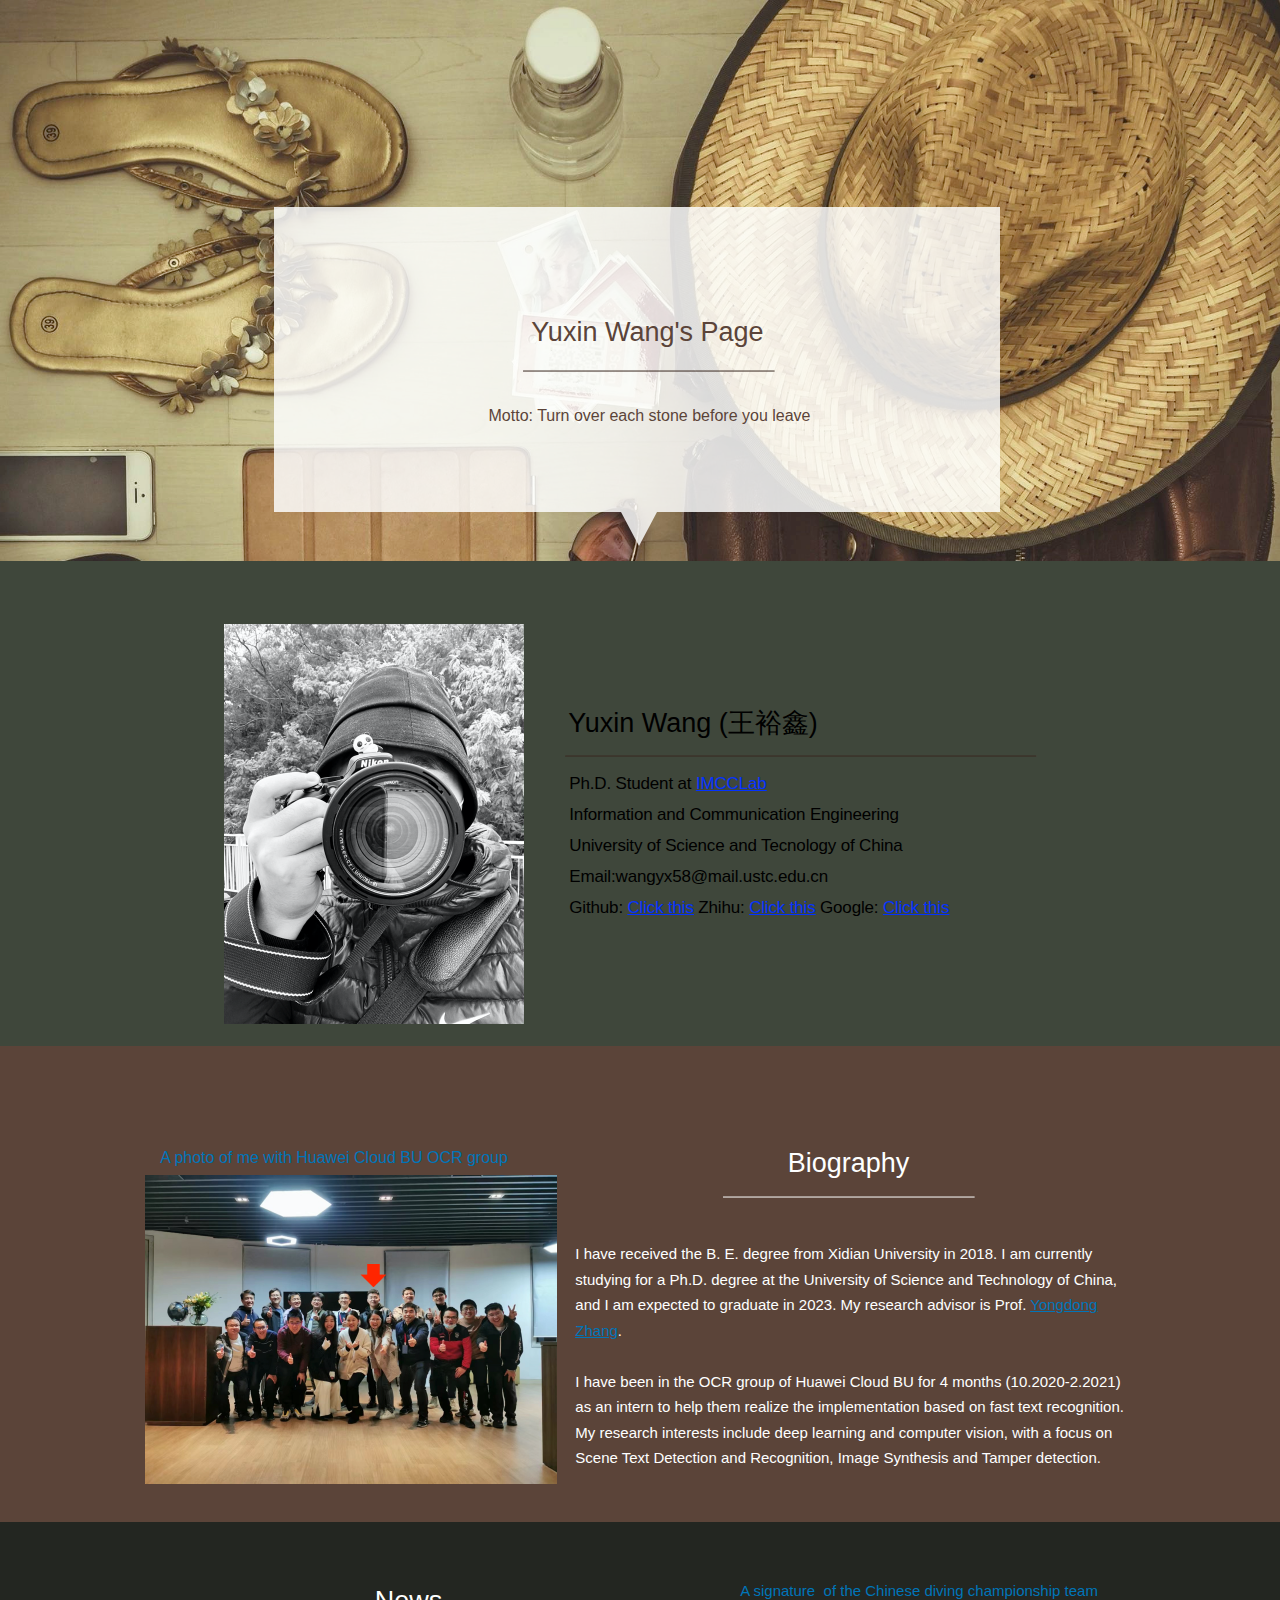
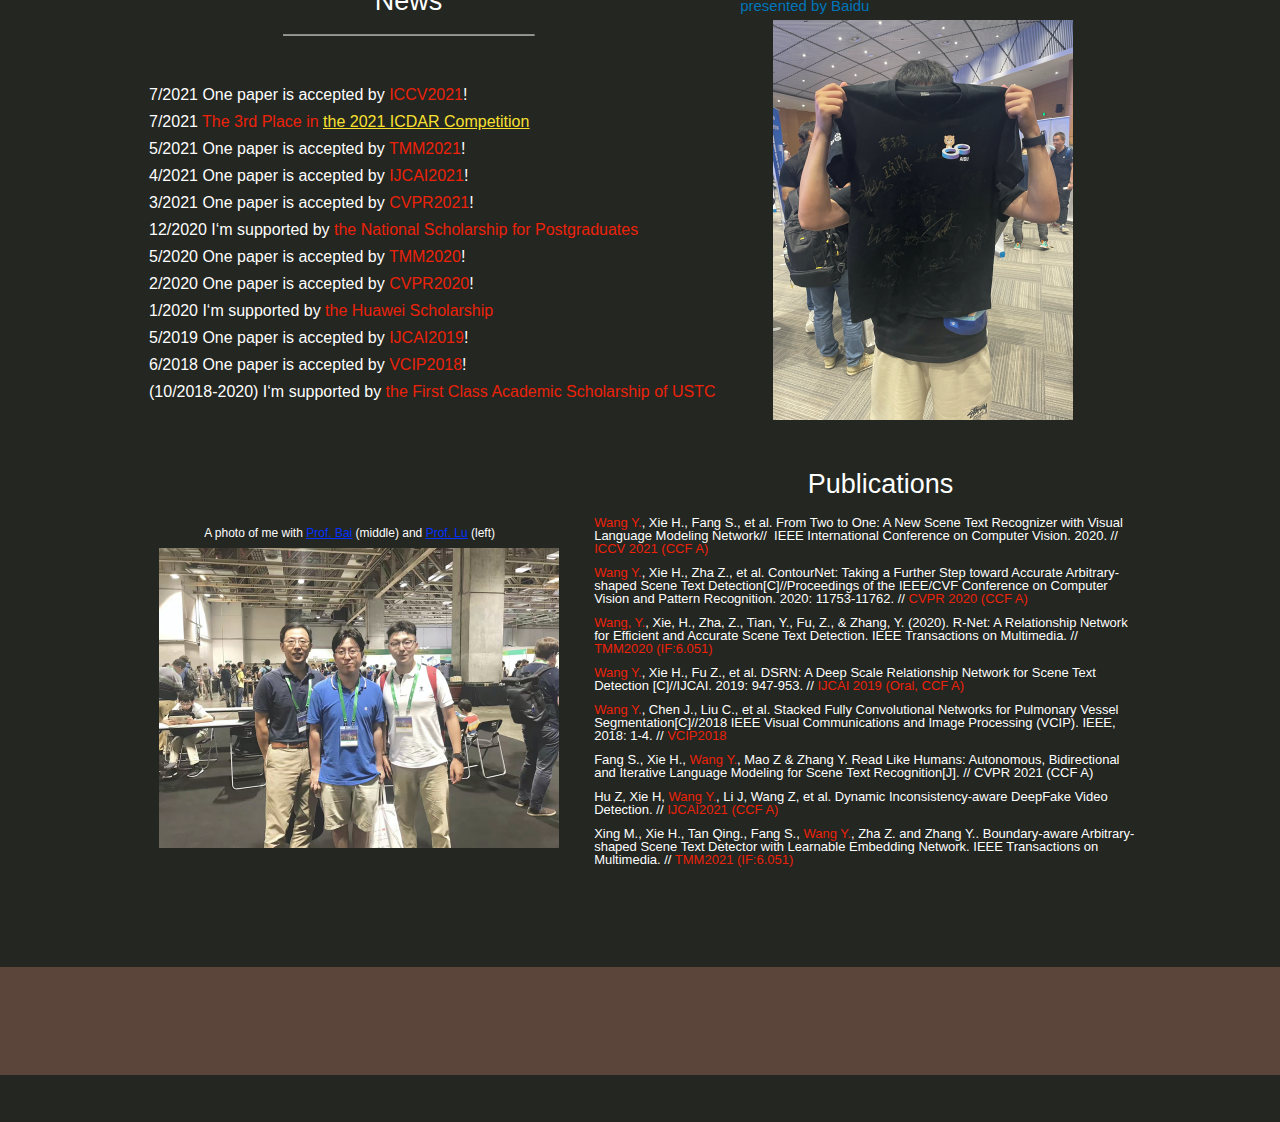
<file: index.html>
<!DOCTYPE html>
<!-- saved from url=(0118)file:///Users/wokcin/Library/Application%20Support/EverWeb/Preview%20Files/6C40913BC3E349C3BB185FADBC45A016/index.html -->
<html><head><meta http-equiv="Content-Type" content="text/html; charset=UTF-8"><title>EverWeb 3.4.2 Preview</title><meta name="viewport" content="width=1000"><meta name="description" content=""><meta name="generator" content="EverWeb 3.4.2 (2410)"><meta name="buildDate" content="2021年7月23日 星期五"><meta http-equiv="cache-control" content="max-age=0"><meta http-equiv="cache-control" content="no-cache"><meta http-equiv="expires" content="0"><meta http-equiv="expires" content="Tue, 01 Jan 1980 1:00:00 GMT"><meta http-equiv="pragma" content="no-cache"><link rel="stylesheet" type="text/css" href="./EverWeb 3.4.2 Preview_files/textstyles.css"><link rel="stylesheet" type="text/css" href="./EverWeb 3.4.2 Preview_files/responsive.css"><script type="text/javascript" src="./EverWeb 3.4.2 Preview_files/imageCode.js" defer=""></script><style type="text/css">a img {border:0px;}body {background: url('./EverWeb 3.4.2 Preview_files/background.jpg') no-repeat fixed center center;-webkit-background-size: cover;-moz-background-size: cover;-o-background-size: cover;background-size: cover;background-color: #FEFFFF;margin: 0px auto;}div.container {margin: 0px auto;width: 1000px;height: 2674px;}@media all and (max-device-width: 768px),(max-device-width: 568px),(max-device-width: 480px),(max-device-width: 667px),(max-device-width: 736px),(max-device-width: 360px)   {body {background: url('./EverWeb 3.4.2 Preview_files/background.jpg') no-repeat fixed center 0;-webkit-background-size: auto;-moz-background-size: auto;-o-background-size: auto;background-size: auto;max-width: 100%;}}.browser_mobile_back {left:0;top:0px;width:100%;min-height:100%;height:100%;z-index:-1;position: fixed;margin:0;padding:0;}.browser_mobile_back img {display:block !important;object-fit:cover;height:100%;width:100%}.shape_0 {background-color:#3F473B;opacity: 1.00; filter:alpha(opacity=100);}.shape_1 {background-color:#FEFFFF;opacity: 0.83; filter:alpha(opacity=83);}.shape_2 {background-color:#5B4439;opacity: 1.00; filter:alpha(opacity=100);}.shape_3 {background-color:#232621;opacity: 1.00; filter:alpha(opacity=100);}.shape_8 {background-color:#5B4439;opacity: 1.00; filter:alpha(opacity=100);}</style></head><body><div class="browser_mobile_back wddsk-hide"><img style="display:none" alt="background" src="./EverWeb 3.4.2 Preview_files/background.jpg"></div><div class="container" style="height:2674px"><div class="content" data-minheight="1000"><div class="shape_0" style="left:0;top:561px;width:100%;min-width:1000px;height:485px;z-index:0;position: absolute;"></div><div style="position:relative"><div class="shape_1" style="left:134px;top:207px;width:726px;height:305px;z-index:1;position: absolute;"></div></div><div class="shape_2" style="left:0;top:1046px;width:100%;min-width:1000px;height:485px;z-index:2;position: absolute;"></div><div class="shape_3" style="left:0;top:1522px;width:100%;min-width:1000px;height:1200px;z-index:3;position: absolute;"></div><div style="position:relative"><div class="shape_4" style="-webkit-transform: rotate(180deg);-moz-transform: rotate(180deg);-o-transform: rotate(180deg);-ms-transform: rotate(180deg);transform: rotate(180deg);left:481px;top:512px;width:36px;height:34px;z-index:4;position: absolute;"><img src="./EverWeb 3.4.2 Preview_files/shape_4@2x.png" height="34" width="36" alt="(placeholder)" data-src2x="./EverWeb 3.4.2 Preview_files/shape_4@2x.png" srcset="./EverWeb 3.4.2 Preview_files/shape_4.png 1x, ./EverWeb 3.4.2 Preview_files/shape_4@2x.png 2x" data-src-orig="./EverWeb 3.4.2 Preview_files/shape_4.png"></div></div><div style="position:relative"><div class="shape_5" style="left:344px;top:313px;width:327px;height:51px;z-index:5;position: absolute;"><div class="paraWrap" style="padding: 4.32px 2.16px 4.32px 2.16px; "><p class="para1"><span style="line-height:31px" class="Style2">Yuxin Wang's Page</span></p></div></div></div><div style="position:relative"><div class="shape_6" style="left:317px;top:402px;width:385px;height:54px;z-index:6;position: absolute;"><p class="para3"><span style="line-height:27px" class="Style4">Motto: Turn over each stone before you leave</span></p></div></div><div style="position:relative"><div class="shape_7" style="left:382.5px;top:355.5px;width:252px;height:30px;z-index:7;position: absolute;"><img src="./EverWeb 3.4.2 Preview_files/shape_7@2x.png" height="30" width="252" alt="(placeholder)" data-src2x="./EverWeb 3.4.2 Preview_files/shape_7@2x.png" srcset="./EverWeb 3.4.2 Preview_files/shape_7.png 1x, ./EverWeb 3.4.2 Preview_files/shape_7@2x.png 2x" data-src-orig="./EverWeb 3.4.2 Preview_files/shape_7.png"></div></div><div style="position:relative"><div class="shape_9" style="left:426px;top:704px;width:394px;height:82px;z-index:9;position: absolute;"><div class="paraWrap" style="padding: 4.32px 2.16px 4.32px 2.16px; "><p class="para5"><span style="line-height:31px" class="Style55">Yuxin Wang (王裕鑫)</span></p></div></div></div><div style="position:relative"><div class="shape_10" style="left:424.5px;top:740.5px;width:472px;height:30px;z-index:10;position: absolute;"><img src="./EverWeb 3.4.2 Preview_files/shape_10@2x.png" height="30" width="472" alt="(placeholder)" data-src2x="./EverWeb 3.4.2 Preview_files/shape_10@2x.png" srcset="./EverWeb 3.4.2 Preview_files/shape_10.png 1x, ./EverWeb 3.4.2 Preview_files/shape_10@2x.png 2x" data-src-orig="./EverWeb 3.4.2 Preview_files/shape_10.png"></div></div><div style="position:relative"><div class="shape_11" style="left:425px;top:770px;width:507px;height:232px;z-index:11;position: absolute;"><div class="paraWrap" style="padding: 4.32px 4.32px 4.32px 4.32px; "><p class="para5"><span style="line-height:20px" class="Style56">Ph.D. Student at </span><span style="line-height:20px" class="linkStyle_30"><a href="http://imcc.ustc.edu.cn/members.html" class="linkStyle_30">IMCCLab</a></span></p><p class="para5"><span style="line-height:20px" class="Style56">Information and Communication Engineering</span></p><p class="para5"><span style="line-height:20px" class="Style56">University of Science and Tecnology of China</span></p><p class="para5"><span style="line-height:20px" class="Style56">Email:wangyx58@mail.ustc.edu.cn</span></p><p class="para5"><span style="line-height:20px" class="Style56">Github: </span><span style="line-height:20px" class="linkStyle_30"><a href="https://github.com/wangyuxin87" class="linkStyle_30">Click this</a></span><span style="line-height:20px" class="Style56"> Zhihu: </span><span style="line-height:20px" class="linkStyle_30"><a href="https://www.zhihu.com/question/442454511/answer/1710700697" class="linkStyle_30">Click this</a></span><span style="line-height:20px" class="Style56"> Google: </span><span style="line-height:20px" class="linkStyle_30"><a href="https://scholar.google.com/citations?hl=zh-CN&amp;user=aBe1jXgAAAAJ" class="linkStyle_30">Click this</a></span></p><p style="font-size: 0; text-align:left; padding-bottom:11px; margin-top:0px; padding-top:0px;" class="Style57"><span style="line-height:20px;"><br></span></p></div></div></div><div style="position:relative"><div class="shape_12" style="left:551px;top:1144px;width:315px;height:51px;z-index:12;position: absolute;"><div class="paraWrap" style="padding: 4.32px 2.16px 4.32px 2.16px; "><p class="para1"><span style="line-height:31px" class="Style11">Biography</span></p></div></div></div><div style="position:relative"><div class="shape_13" style="left:582.5px;top:1181.5px;width:252px;height:30px;z-index:13;position: absolute;"><img src="./EverWeb 3.4.2 Preview_files/shape_13@2x.png" height="30" width="252" alt="(placeholder)" data-src2x="./EverWeb 3.4.2 Preview_files/shape_13@2x.png" srcset="./EverWeb 3.4.2 Preview_files/shape_13.png 1x, ./EverWeb 3.4.2 Preview_files/shape_13@2x.png 2x" data-src-orig="./EverWeb 3.4.2 Preview_files/shape_13.png"></div></div><div style="position:relative"><div class="shape_14" style="left:431px;top:1237px;width:569px;height:239px;z-index:14;position: absolute;"><div class="paraWrap" style="padding: 4.32px 4.32px 4.32px 4.32px; "><p class="para12"><span style="line-height:25.5px" class="Style13">I have received the B. E. degree from Xidian University in 2018. I am currently studying for a Ph.D. degree at the University of Science and Technology of China, and I am expected to graduate in 2023. My research advisor is Prof. </span><span style="line-height:25.5px" class="linkStyle_33"><a href="https://scholar.google.com/citations?hl=zh-CN&amp;user=hxGs4ukAAAAJ" class="linkStyle_33">Yongdong Zhang</a></span><span style="line-height:25.5px" class="Style13">.</span></p><p style="font-size: 0; text-align:left; padding-bottom:0px; margin-top:0px; padding-top:0px;" class="Style23"><span style="line-height:25.5px;"><br></span></p><p class="para12"><span style="line-height:25.5px" class="Style13">I have been in the OCR group of Huawei Cloud BU for 4 months (10.2020-2.2021) as an intern to help them realize the implementation based on fast text recognition. My research interests include deep learning and computer vision, with a focus on Scene Text Detection and Recognition, Image Synthesis and Tamper detection.</span></p></div></div></div><div style="position:relative"><div class="shape_15" style="left:111px;top:1582px;width:315px;height:51px;z-index:15;position: absolute;"><div class="paraWrap" style="padding: 4.32px 2.16px 4.32px 2.16px; "><p class="para1"><span style="line-height:31px" class="Style11">News</span></p></div></div></div><div style="position:relative"><div class="shape_16" style="left:142.5px;top:1619.5px;width:252px;height:30px;z-index:16;position: absolute;"><img src="./EverWeb 3.4.2 Preview_files/shape_16@2x.png" height="30" width="252" alt="(placeholder)" data-src2x="./EverWeb 3.4.2 Preview_files/shape_16@2x.png" srcset="./EverWeb 3.4.2 Preview_files/shape_16.png 1x, ./EverWeb 3.4.2 Preview_files/shape_16@2x.png 2x" data-src-orig="./EverWeb 3.4.2 Preview_files/shape_16.png"></div></div><div style="position:relative"><div class="shape_17" style="left:19px;top:2148px;width:400px;height:300px;z-index:17;position: absolute;"><img src="./EverWeb 3.4.2 Preview_files/shape_pic-5@2x.png" height="300" width="400" data-src2x="./EverWeb 3.4.2 Preview_files/shape_pic-5@2x.png" srcset="./EverWeb 3.4.2 Preview_files/shape_pic-5.png 1x, ./EverWeb 3.4.2 Preview_files/shape_pic-5@2x.png 2x" data-src-orig="./EverWeb 3.4.2 Preview_files/shape_pic-5.png"></div></div><div style="position:relative"><div class="shape_18" style="left:583px;top:2065px;width:315px;height:51px;z-index:18;position: absolute;"><div class="paraWrap" style="padding: 4.32px 2.16px 4.32px 2.16px; "><p class="para1"><span style="line-height:31px" class="Style11">Publications</span></p></div></div></div><div style="position:relative"><div class="shape_19" style="left:62px;top:2127px;width:321px;height:125px;z-index:19;position: absolute;"><div class="paraWrap" style="padding: 0px 2.16px 0px 2.16px; "><p class="para5"><span style="line-height:12px" class="Style36">A photo of me with </span><span style="line-height:12px" class="linkStyle_37"><a href="https://scholar.google.com/citations?user=UeltiQ4AAAAJ&amp;hl=zh-CN&amp;oi=ao" class="linkStyle_37">Prof. Bai</a></span><span style="line-height:12px" class="Style36"> (middle) and </span><span style="line-height:12px" class="linkStyle_37"><a href="https://scholar.google.com/citations?user=uYmK-A0AAAAJ&amp;hl=zh-CN&amp;oi=ao" class="linkStyle_37">Prof. Lu</a></span><span style="line-height:12px" class="Style36"> (left)</span></p></div></div></div><div style="position:relative"><div class="shape_20" style="left:9px;top:1687px;width:573px;height:345px;z-index:20;position: absolute;"><p class="para5"><span style="line-height:16px" class="Style40">7/2021 One paper is accepted by </span><span style="line-height:16px" class="Style41">ICCV2021</span><span style="line-height:16px" class="Style40">!</span></p><p class="para5"><span style="line-height:16px" class="Style40">7/2021 </span><span style="line-height:16px" class="Style41">The 3rd Place in</span><span style="line-height:16px" class="Style40"> </span><span style="line-height:16px" class="linkStyle_42"><a href="https://icdar2021.poli.br/" class="linkStyle_42">the 2021 ICDAR Competition</a></span></p><p class="para5"><span style="line-height:16px" class="Style40">5/2021 One paper is accepted by </span><span style="line-height:16px" class="Style41">TMM2021</span><span style="line-height:16px" class="Style40">!</span></p><p class="para5"><span style="line-height:16px" class="Style40">4/2021 One paper is accepted by </span><span style="line-height:16px" class="Style41">IJCAI2021</span><span style="line-height:16px" class="Style40">!</span></p><p class="para5"><span style="line-height:16px" class="Style40">3/2021 One paper is accepted by </span><span style="line-height:16px" class="Style41">CVPR2021</span><span style="line-height:16px" class="Style40">!</span></p><p class="para5"><span style="line-height:16px" class="Style40">12/2020 I‘m supported by </span><span style="line-height:16px" class="Style41">the National Scholarship for Postgraduates</span></p><p class="para5"><span style="line-height:16px" class="Style40">5/2020 One paper is accepted by </span><span style="line-height:16px" class="Style41">TMM2020</span><span style="line-height:16px" class="Style40">!</span></p><p class="para5"><span style="line-height:16px" class="Style40">2/2020 One paper is accepted by </span><span style="line-height:16px" class="Style41">CVPR2020</span><span style="line-height:16px" class="Style40">!</span></p><p class="para5"><span style="line-height:16px" class="Style40">1/2020 I‘m supported by </span><span style="line-height:16px" class="Style41">the Huawei Scholarship</span></p><p class="para5"><span style="line-height:16px" class="Style40">5/2019 One paper is accepted by </span><span style="line-height:16px" class="Style41">IJCAI2019</span><span style="line-height:16px" class="Style40">!</span></p><p class="para5"><span style="line-height:16px" class="Style40">6/2018 One paper is accepted by</span><span style="line-height:16px" class="Style41"> VCIP2018</span><span style="line-height:16px" class="Style40">!</span></p><p class="para5"><span style="line-height:16px" class="Style40">(10/2018-2020) I‘m supported by</span><span style="line-height:16px" class="Style41"> the First Class Academic Scholarship of USTC </span></p><p style="font-size: 0; text-align:left; padding-bottom:11px; margin-top:0px; padding-top:0px;" class="Style45"><span style="line-height:16px;"><br></span></p></div></div><div style="position:relative"><div class="shape_21" style="left:452px;top:2116px;width:548px;height:428px;z-index:21;position: absolute;"><div class="paraWrap" style="padding: 0px 2.16px 0px 2.16px; "><p class="para5"><span style="line-height:13px" class="Style51">Wang Y.</span><span style="line-height:13px" class="Style52">, Xie H., Fang S., et al. From Two to One: A New Scene Text Recognizer with Visual Language Modeling Network//&nbsp;&nbsp;IEEE International Conference on Computer Vision. 2020. // </span><span style="line-height:13px" class="Style51">ICCV 2021 (CCF A)</span></p><p class="para5"><span style="line-height:13px" class="Style51">Wang Y.</span><span style="line-height:13px" class="Style52">, Xie H., Zha Z., et al. ContourNet: Taking a Further Step toward Accurate Arbitrary-shaped Scene Text Detection[C]//Proceedings of the IEEE/CVF Conference on Computer Vision and Pattern Recognition. 2020: 11753-11762. // </span><span style="line-height:13px" class="Style51">CVPR 2020 (CCF A)</span></p><p class="para5"><span style="line-height:13px" class="Style51">Wang, Y.</span><span style="line-height:13px" class="Style52">, Xie, H., Zha, Z., Tian, Y., Fu, Z., &amp; Zhang, Y. (2020). R-Net: A Relationship Network for Efficient and Accurate Scene Text Detection. IEEE Transactions on Multimedia. // </span><span style="line-height:13px" class="Style51">TMM2020 (IF:6.051)</span></p><p class="para5"><span style="line-height:13px" class="Style51">Wang Y.</span><span style="line-height:13px" class="Style52">, Xie H., Fu Z., et al. DSRN: A Deep Scale Relationship Network for Scene Text Detection [C]//IJCAI. 2019: 947-953. //</span><span style="line-height:13px" class="Style51"> IJCAI 2019 (Oral, CCF A)</span></p><p class="para5"><span style="line-height:13px" class="Style51">Wang Y.</span><span style="line-height:13px" class="Style52">, Chen J., Liu C., et al. Stacked Fully Convolutional Networks for Pulmonary Vessel Segmentation[C]//2018 IEEE Visual Communications and Image Processing (VCIP). IEEE, 2018: 1-4. // </span><span style="line-height:13px" class="Style51">VCIP2018</span></p><p class="para5"><span style="line-height:13px" class="Style52">Fang S., Xie H., </span><span style="line-height:13px" class="Style51">Wang Y.</span><span style="line-height:13px" class="Style52">, Mao Z &amp; Zhang Y. Read Like Humans: Autonomous, Bidirectional and Iterative Language Modeling for Scene Text Recognition[J]. // CVPR 2021 (CCF A)</span></p><p class="para5"><span style="line-height:13px" class="Style52">Hu Z, Xie H, </span><span style="line-height:13px" class="Style51">Wang Y.</span><span style="line-height:13px" class="Style52">, Li J, Wang Z, et al. Dynamic Inconsistency-aware DeepFake Video Detection. // </span><span style="line-height:13px" class="Style51">IJCAI2021 (CCF A)</span></p><p class="para5"><span style="line-height:13px" class="Style52">Xing M., Xie H., Tan Qing., Fang S., </span><span style="line-height:13px" class="Style51">Wang Y.</span><span style="line-height:13px" class="Style52">, Zha Z. and Zhang Y.. Boundary-aware Arbitrary- shaped Scene Text Detector with Learnable Embedding Network. IEEE Transactions on Multimedia. // </span><span style="line-height:13px" class="Style51">TMM2021 (IF:6.051)</span></p><p style="font-size: 0; text-align:left; padding-bottom:11px; margin-top:0px; padding-top:0px;" class="Style53"><span style="line-height:13px;"><br></span></p><p style="font-size: 0; text-align:left; padding-bottom:11px; margin-top:0px; padding-top:0px;" class="Style53"><span style="line-height:13px;"><br></span></p><p style="font-size: 0; text-align:left; padding-bottom:11px; margin-top:0px; padding-top:0px;" class="Style53"><span style="line-height:13px;"><br></span></p></div></div></div><div style="position:relative"><div class="shape_22" style="left:598px;top:1583px;width:366px;height:125px;z-index:22;position: absolute;"><div class="paraWrap" style="padding: 0px 2.16px 0px 2.16px; "><p class="para5"><span style="line-height:15px" class="Style59">A signature&nbsp;&nbsp;of the Chinese diving championship team presented by Baidu</span></p></div></div></div><div style="position:relative"><div class="shape_23" style="left:84px;top:624px;width:300px;height:400px;z-index:23;position: absolute;"><img src="./EverWeb 3.4.2 Preview_files/shape_pic-16@2x.png" height="400" width="300" data-src2x="./EverWeb 3.4.2 Preview_files/shape_pic-16@2x.png" srcset="./EverWeb 3.4.2 Preview_files/shape_pic-16.png 1x, ./EverWeb 3.4.2 Preview_files/shape_pic-16@2x.png 2x" data-src-orig="./EverWeb 3.4.2 Preview_files/shape_pic-16.png"></div></div><div style="position:relative"><div class="shape_24" style="left:5px;top:1175px;width:412px;height:309px;z-index:24;position: absolute;"><img src="./EverWeb 3.4.2 Preview_files/shape_pic-18@2x.png" height="309" width="412" data-src2x="./EverWeb 3.4.2 Preview_files/shape_pic-18@2x.png" srcset="./EverWeb 3.4.2 Preview_files/shape_pic-18.png 1x, ./EverWeb 3.4.2 Preview_files/shape_pic-18@2x.png 2x" data-src-orig="./EverWeb 3.4.2 Preview_files/shape_pic-18.png"></div></div><div style="position:relative"><div class="shape_25" style="left:18px;top:1150px;width:366px;height:38px;z-index:25;position: absolute;"><div class="paraWrap" style="padding: 0px 2.16px 0px 2.16px; "><p class="para5"><span style="line-height:16px" class="Style58">A photo of me with Huawei Cloud BU OCR group</span></p></div></div></div><div style="position:relative"><div class="shape_26" style="left:220px;top:1264px;width:26px;height:23px;z-index:26;position: absolute;"><img src="./EverWeb 3.4.2 Preview_files/shape_pic-22@2x.png" height="23" width="26" data-src2x="./EverWeb 3.4.2 Preview_files/shape_pic-22@2x.png" srcset="./EverWeb 3.4.2 Preview_files/shape_pic-22.png 1x, ./EverWeb 3.4.2 Preview_files/shape_pic-22@2x.png 2x" data-src-orig="./EverWeb 3.4.2 Preview_files/shape_pic-22.png"></div></div><div style="position:relative"><div class="shape_27" style="left:633px;top:1620px;width:300px;height:400px;z-index:27;position: absolute;"><img src="./EverWeb 3.4.2 Preview_files/shape_pic-23@2x.png" height="400" width="300" data-src2x="./EverWeb 3.4.2 Preview_files/shape_pic-23@2x.png" srcset="./EverWeb 3.4.2 Preview_files/shape_pic-23.png 1x, ./EverWeb 3.4.2 Preview_files/shape_pic-23@2x.png 2x" data-src-orig="./EverWeb 3.4.2 Preview_files/shape_pic-23.png"></div></div></div><footer data-top="2543" data-height="131"><div class="shape_8" style="left:0;top:2567px;width:100%;min-width:1000px;height:108px;z-index:8;position: absolute;"></div></footer></div></body></html>
</file>
<file: EverWeb 3.4.2 Preview_files/textstyles.css>
.para1{font-size: 0; text-align:center; padding-bottom:11px; margin-top:0px; padding-top:0px;}
.Style2{font-family:  'ArialMT', 'Arial' ,sans-serif ;
 font-size: 27px; 
 color: #5B4439;
 word-wrap: break-word;}
.para3{font-size: 0; text-align:center; padding-bottom:0px; margin-top:0px; padding-top:0px;}
.Style4{font-family:  'ArialMT', 'Arial' ,sans-serif ;
 font-size: 16px; 
 color: #5B4439;
 word-wrap: break-word;}
.para5{font-size: 0; text-align:left; padding-bottom:11px; margin-top:0px; padding-top:0px;}
.Style6{font-family:  'ArialMT', 'Arial' ,sans-serif ;
 font-size: 17px; 
 color: #5B4439;
 letter-spacing: -0.01em; 
 word-wrap: break-word;}
.linkStyle_7{font-family:  'ArialMT', 'Arial' ,sans-serif ;
 font-size: 17px; 
 color: #5D5D5D;
 text-decoration: underline; 
 /* 0 0 0 #00F900 #FEFB00 #FF2600 */
 letter-spacing: -0.01em; 
 word-wrap: break-word;}
.linkStyle_7:visited{color:#FEFB00; text-decoration:underline;}
.linkStyle_7:hover{color:#FF2600; text-decoration:underline;}
.Style10{font-family:  'ArialMT', 'Arial' ,sans-serif ;
 font-size: 17px; 
 margin:0;
 color: #5B4439;
 letter-spacing: -0.01em; 
 word-wrap: break-word;}
.Style11{font-family:  'ArialMT', 'Arial' ,sans-serif ;
 font-size: 27px; 
 color: #FEFFFF;
 word-wrap: break-word;}
.para12{font-size: 0; text-align:left; padding-bottom:0px; margin-top:0px; padding-top:0px;}
.Style13{font-family:  'ArialMT', 'Arial' ,sans-serif ;
 font-size: 15px; 
 color: #FEFFFF;
 word-wrap: break-word;}
a.outerlink{text-decoration:none}
.animhidden{opacity: 0}
.animvisible{opacity: 1}
.linkStyle_17{font-family:  'ArialMT', 'Arial' ,sans-serif ;
 font-size: 17px; 
 color: #000000;
 text-decoration: underline; 
 /* 0 0 0 #00F900 #FEFB00 #FF2600 */
 letter-spacing: -0.01em; 
 word-wrap: break-word;}
.linkStyle_17:visited{color:#FEFB00; text-decoration:underline;}
.linkStyle_17:hover{color:#FF2600; text-decoration:underline;}
.linkStyle_20{font-family:  'ArialMT', 'Arial' ,sans-serif ;
 font-size: 15px; 
 color: #000000;
 text-decoration: underline; 
 /* 0 0 0 #00F900 #FEFB00 #FF2600 */
 word-wrap: break-word;}
.linkStyle_20:visited{color:#FEFB00; text-decoration:underline;}
.linkStyle_20:hover{color:#FF2600; text-decoration:underline;}
.Style23{font-family:  'ArialMT', 'Arial' ,sans-serif ;
 font-size: 15px; 
 margin:0;
 color: #FEFFFF;
 word-wrap: break-word;}
.linkStyle_24{font-family:  'ArialMT', 'Arial' ,sans-serif ;
 font-size: 17px; 
 color: #0432FF;
 text-decoration: underline; 
 /* 0 0 0 #00F900 #B41700 #FF2600 */
 letter-spacing: -0.01em; 
 word-wrap: break-word;}
.linkStyle_24:visited{color:#B41700; text-decoration:underline;}
.linkStyle_24:hover{color:#FF2600; text-decoration:underline;}
.linkStyle_27{font-family:  'ArialMT', 'Arial' ,sans-serif ;
 font-size: 17px; 
 color: #0432FF;
 text-decoration: underline; 
 /* 0 0 0 #00F900 #FEFB00 #FF2600 */
 letter-spacing: -0.01em; 
 word-wrap: break-word;}
.linkStyle_27:visited{color:#FEFB00; text-decoration:underline;}
.linkStyle_27:hover{color:#FF2600; text-decoration:underline;}
.linkStyle_30{font-family:  'ArialMT', 'Arial' ,sans-serif ;
 font-size: 17px; 
 color: #0432FF;
 text-decoration: underline; 
 /* 0 0 0 #00F900 #000000 #FF2600 */
 letter-spacing: -0.01em; 
 word-wrap: break-word;}
.linkStyle_30:visited{color:#000000; text-decoration:underline;}
.linkStyle_30:hover{color:#FF2600; text-decoration:underline;}
.linkStyle_33{font-family:  'ArialMT', 'Arial' ,sans-serif ;
 font-size: 15px; 
 color: #0075B9;
 text-decoration: underline; 
 /* 0 0 0 #00F900 #000000 #FF2600 */
 word-wrap: break-word;}
.linkStyle_33:visited{color:#000000; text-decoration:underline;}
.linkStyle_33:hover{color:#FF2600; text-decoration:underline;}
.Style36{font-family:  'Helvetica' ,sans-serif ;
 font-size: 12px; 
 color: #FEFEFE;
 word-wrap: break-word;}
.linkStyle_37{font-family:  'Helvetica' ,sans-serif ;
 font-size: 12px; 
 color: #0432FF;
 text-decoration: underline; 
 /* 0 0 0 #00F900 #0075B9 #FF2600 */
 word-wrap: break-word;}
.linkStyle_37:visited{color:#0075B9; text-decoration:underline;}
.linkStyle_37:hover{color:#FF2600; text-decoration:underline;}
.Style40{font-family:  'Helvetica' ,sans-serif ;
 font-size: 16px; 
 color: #FEFEFE;
 word-wrap: break-word;}
.Style41{font-family:  'Helvetica' ,sans-serif ;
 font-size: 16px; 
 color: #EC220A;
 word-wrap: break-word;}
.linkStyle_42{font-family:  'Helvetica' ,sans-serif ;
 font-size: 16px; 
 color: #F9E031;
 text-decoration: underline; 
 /* 0 0 0 #00F900 #F9E031 #F9E031 */
 word-wrap: break-word;}
.linkStyle_42:visited{color:#F9E031; text-decoration:underline;}
.linkStyle_42:hover{color:#F9E031; text-decoration:underline;}
.Style45{font-family:  'Helvetica' ,sans-serif ;
 font-size: 16px; 
 margin:0;
 color: #FEFEFE;
 word-wrap: break-word;}
.Style46{font-family:  'Helvetica' ,sans-serif ;
 font-size: 15px; 
 color: #FEFEFE;
 word-wrap: break-word;}
.Style47{font-family:  'Helvetica' ,sans-serif ;
 font-size: 15px; 
 margin:0;
 color: #FEFEFE;
 word-wrap: break-word;}
.Style48{font-family:  'ArialMT', 'Arial' ,sans-serif ;
 font-size: 27px; 
 color: #FEFEFE;
 word-wrap: break-word;}
.Style49{font-family:  'ArialMT', 'Arial' ,sans-serif ;
 font-size: 17px; 
 color: #FEFEFE;
 letter-spacing: -0.01em; 
 word-wrap: break-word;}
.Style50{font-family:  'ArialMT', 'Arial' ,sans-serif ;
 font-size: 17px; 
 margin:0;
 color: #FEFEFE;
 letter-spacing: -0.01em; 
 word-wrap: break-word;}
.Style51{font-family:  'Helvetica' ,sans-serif ;
 font-size: 13px; 
 color: #EC220A;
 word-wrap: break-word;}
.Style52{font-family:  'Helvetica' ,sans-serif ;
 font-size: 13px; 
 color: #FEFEFE;
 word-wrap: break-word;}
.Style53{font-family:  'Helvetica' ,sans-serif ;
 font-size: 13px; 
 margin:0;
 color: #FEFEFE;
 word-wrap: break-word;}
.Style54{font-family:  'Helvetica' ,sans-serif ;
 font-size: 14px; 
 color: #FEFEFE;
 word-wrap: break-word;}
.Style55{font-family:  'ArialMT', 'Arial' ,sans-serif ;
 font-size: 27px; 
 word-wrap: break-word;}
.Style56{font-family:  'ArialMT', 'Arial' ,sans-serif ;
 font-size: 17px; 
 letter-spacing: -0.01em; 
 word-wrap: break-word;}
.Style57{font-family:  'ArialMT', 'Arial' ,sans-serif ;
 font-size: 17px; 
 margin:0;
 letter-spacing: -0.01em; 
 word-wrap: break-word;}
.Style58{font-family:  'Helvetica' ,sans-serif ;
 font-size: 16px; 
 color: #0075B9;
 word-wrap: break-word;}
.Style59{font-family:  'Helvetica' ,sans-serif ;
 font-size: 15px; 
 color: #0075B9;
 word-wrap: break-word;}
</file>
<file: EverWeb 3.4.2 Preview_files/responsive.css>
@media screen and (max-width: 575px) and (min-width: 0px) {
  /* mobile */
  .mbl-hide {
  	display:none !important;
  }
  
}

@media screen and (max-width: 768px) and (min-width: 575px) {
  /* tablet */
   .tblt-hide {
  	display:none !important;
  }
  
}


@media screen and (max-width: 991px) and (min-width: 768px) {
  /* desktop */
   .dsk-hide {
  	display:none !important;
  }
  
}


@media screen and (min-width: 991px) {
 /* wide desktop */
   .wddsk-hide {
  	display:none !important;
  }

}

.ew-video-dim {
	margin: 0 auto;
}
.ew-video-responsive{
	overflow:hidden;
	padding-bottom:56.25%;
	position:relative;
	height:0;
}
.ew-video-responsive iframe, .ew-video-responsive object, .ew-video-responsive embed {
	left:0;
	top:0;
	height:100%;
	width:100%;
	position:absolute;
}
</file>
